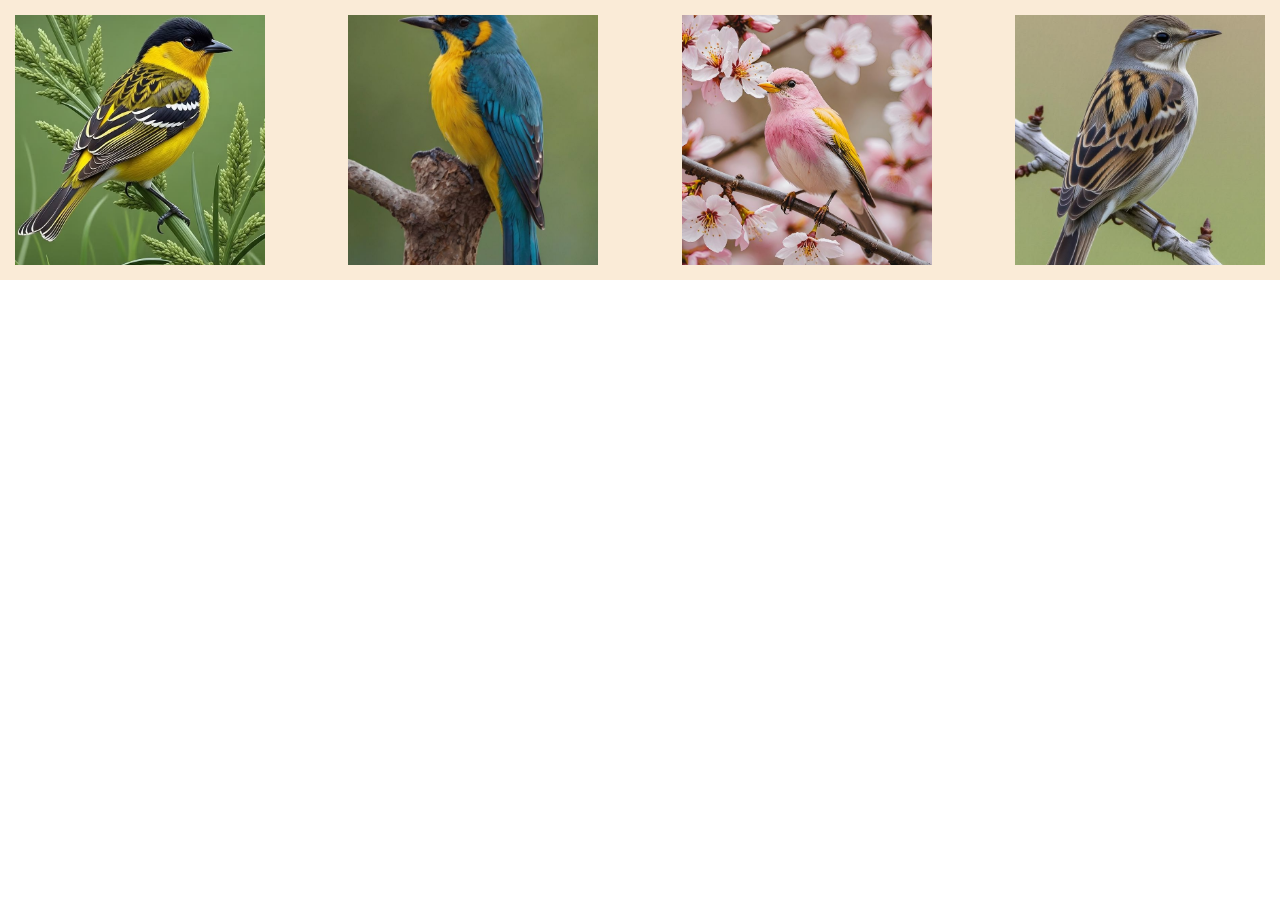
<file: flex.html>
<!DOCTYPE html>
<html lang="en">
<head>
    <meta charset="UTF-8">
    <meta name="viewport" content="width=device-width, initial-scale=1.0">
    <title>Flex</title>
    <link rel="stylesheet" href="./css/flex.css">
</head>
<body>
    <div class="container">
        <img src="./css/img/burung1.jpg" alt="">
        <img src="./css/img/burung2.jpg" alt="">
        <img src="./css/img/burung3.jpg" alt="">
        <img src="./css/img/burung4.jpg" alt="">
    </div>
</body>
</html>
</file>
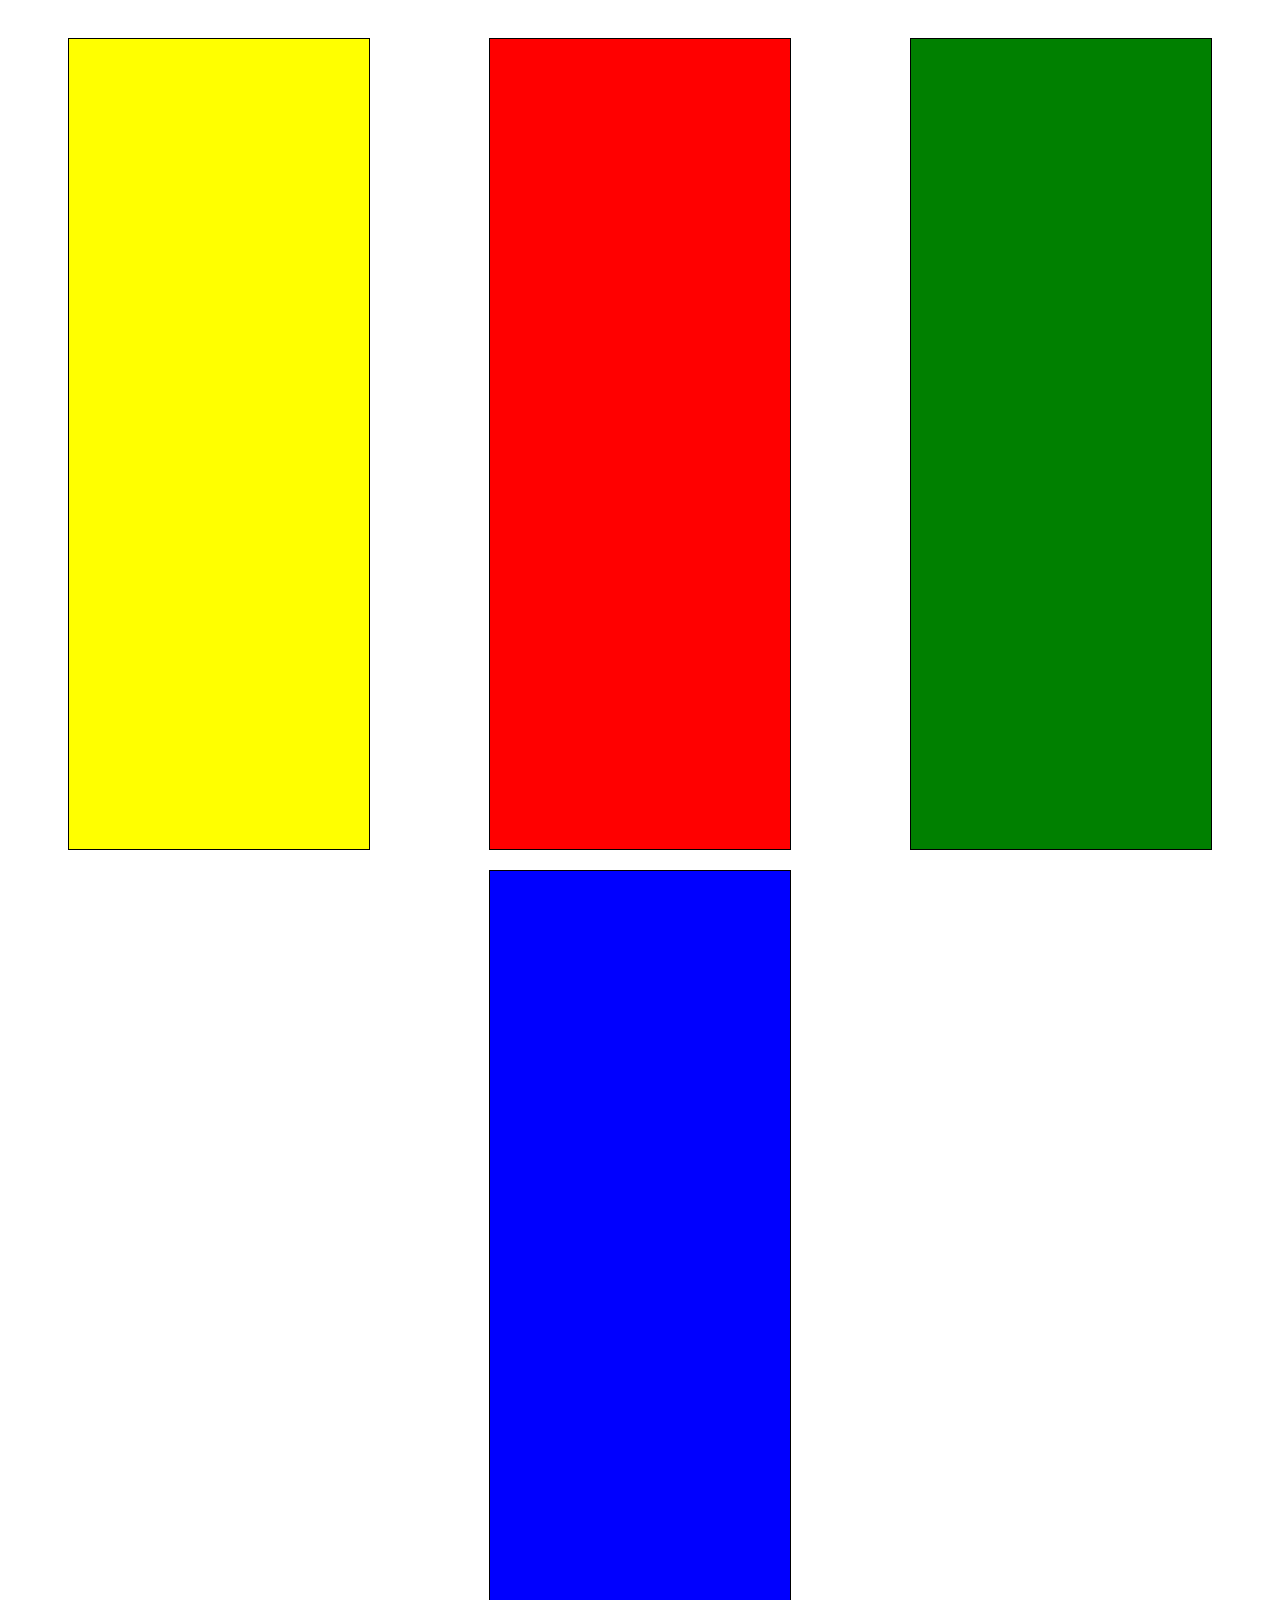
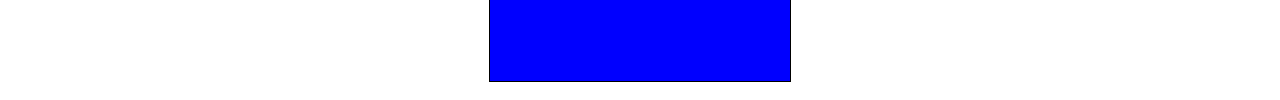
<file: praktikum5.1.html>
<!DOCTYPE html>
<html lang="en">
<head>
    <meta charset="UTF-8">
    <meta name="viewport" content="width=device-width, initial-scale=1.0">
    <title>praktikum 5.1</title>
    <link rel="stylesheet" href="./css/box.css">
</head>
<body>
    <div class="container">
        <div class="box1"></div>
         <div class="box2"></div>
          <div class="box3"></div>
           <div class="box4"></div>
    </div>
</body>
</html>
</file>
<file: css/flex.css>
body {
    margin: 0;
    padding: 0;
}

.container {
    display: flex;
    justify-content: space-between;
    background-color: antiquewhite;
    padding: 10px;
}

img {
    width: 250px;
    height: 250px;
    object-fit: cover;
    margin: 5px;
}
</file>
<file: css/box.css>
.container {
    display: flex;
    justify-content: space-around;
    flex-wrap: wrap;
    align-items: center;
    padding-top: 20px;
}
.box1 {
    width: 300px;
    height: 90vh;
    background-color: yellow;
    margin: 10px;
    border: 1px solid;
}

.box2 {
    width: 300px;
    height: 90vh;
    background-color: red;
    margin: 10px;
    border: 1px solid;
}

.box3 {
    width: 300px;
    height: 90vh;
    background-color: green;
    margin: 10px;
    border: 1px solid;
}

.box4 {
    width: 300px;
    height: 90vh;
    background-color: blue;
    margin: 10px;
    border: 1px solid;
}
</file>
